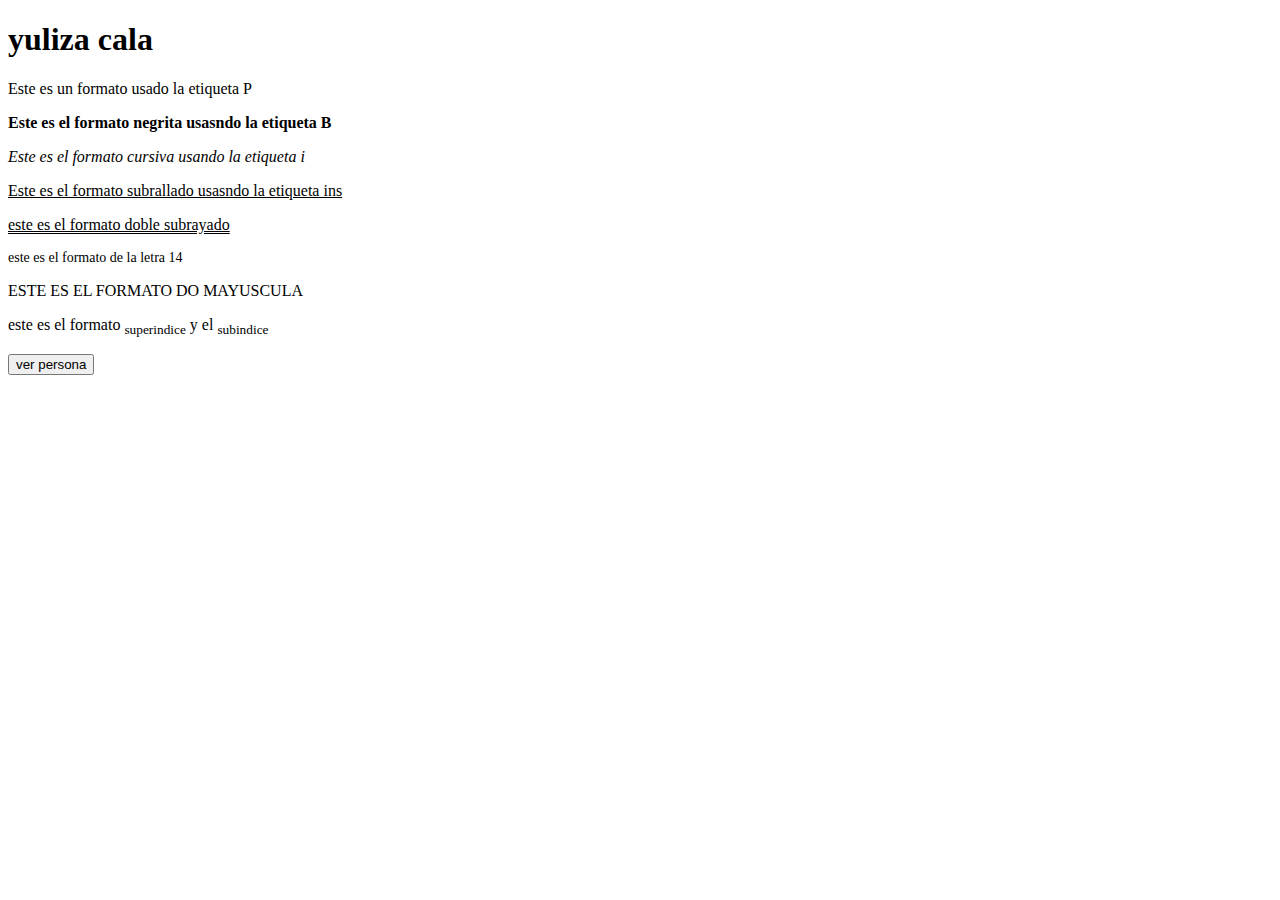
<file: objetos/index.html>
<!DOCTYPE html>
<html lang="en">
<head>
    <meta charset="UTF-8">
    <meta http-equiv="X-UA-Compatible" content="IE=edge">
    <meta name="viewport" content="width=device-width, initial-scale=1.0">
    <title>clase</title>
    <script type="text/javascript" src="code.js"></script>
    <script type="text/javascript" src="asistencia.js"></script>
    <script type="text/javascript" src="materia.js"></script>
    <script type="text/javascript" src="persona.js"></script>
</head>
<body>
    <h1>yuliza cala</h1>
    <p>Este  es un formato usado la etiqueta P</p></p>
    <P><b>Este es el formato negrita usasndo la etiqueta B</B></P>
    <P><i>Este es el formato cursiva usando la etiqueta i</i></P>
    <P><ins>Este es el formato subrallado usasndo la etiqueta ins</ins></P>
    <p style="
    text-decoration: underline;text-decoration-style: double;">este es el formato doble subrayado</p>
    <p style="font-size:  14px;">este es el formato de la letra 14</p>

    <p style="text-transform: uppercase;">este es el formato do mayuscula</p>

    <p>este es el formato <sub>superindice</sub> y el <sub>subindice</sub></p>

    <p style="font-family:monospace; font-size: 14px;color: brown;"></p>

    <button onclick="verPersona()">ver persona</button>
</body>
</html>
</file>
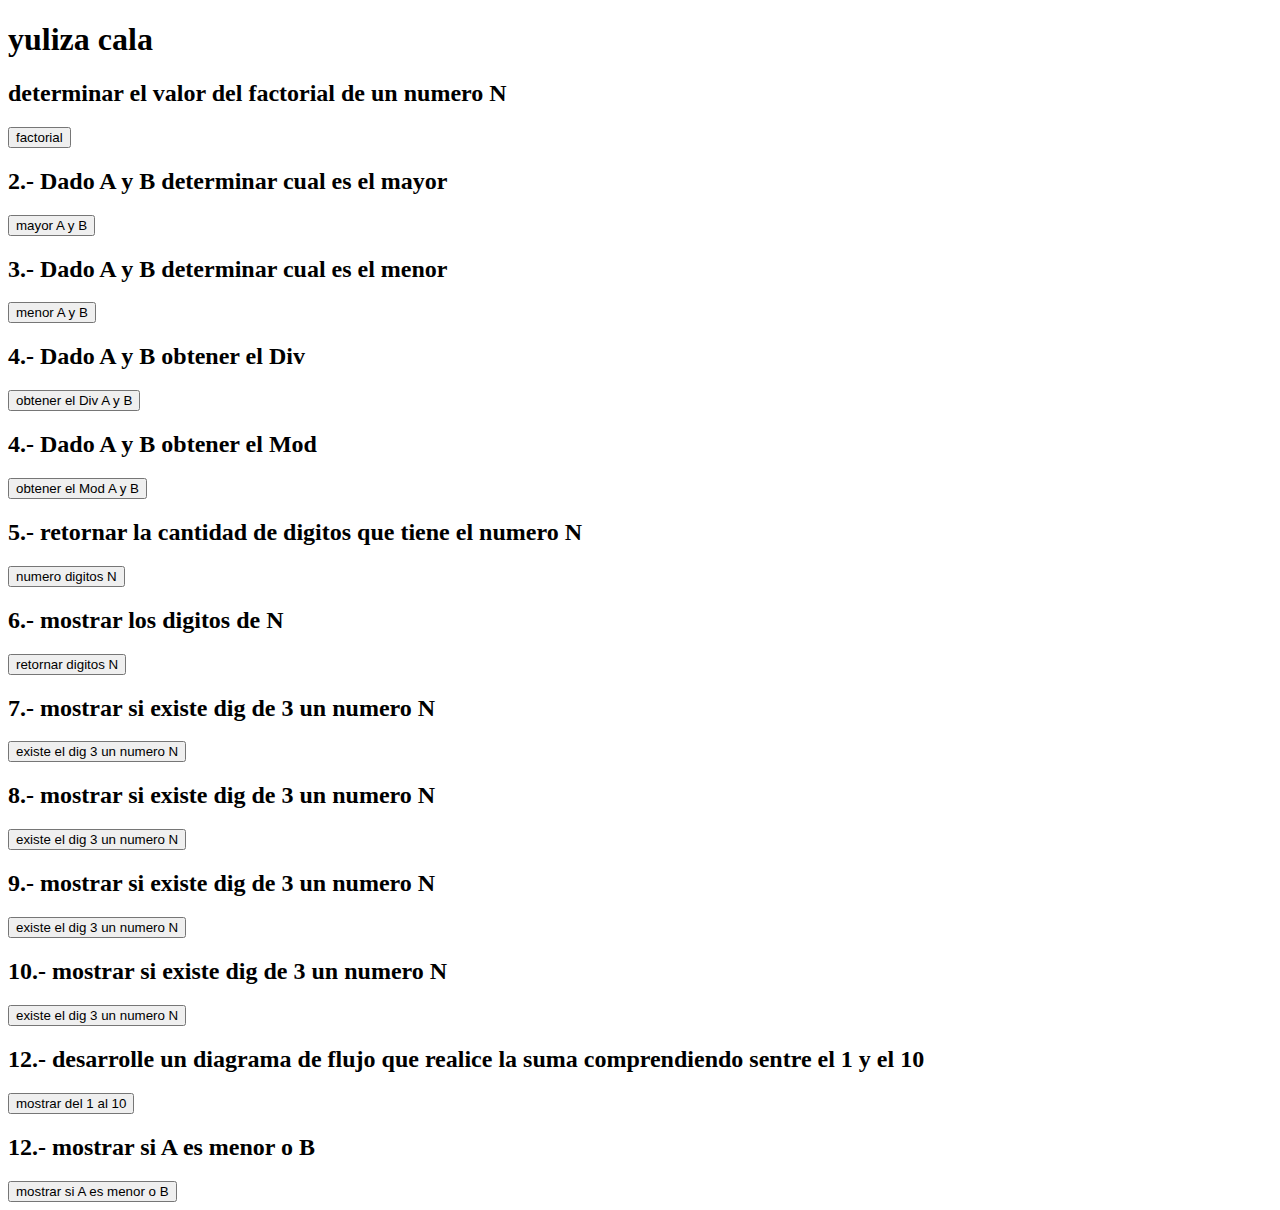
<file: PD CODE/index.html>
<!DOCTYPE html>
<html lang="en">
<head>
    <meta charset="UTF-8">
    <meta http-equiv="X-UA-Compatible" content="IE=edge">
    <meta name="viewport" content="width=device-width, initial-scale=1.0">
    <script
    type="text/javascript"
    src="code.js"></script>
    <title>progrmacion 1</title>
</head>
<body>
    <h1>yuliza cala</h1>
    <h2>determinar el valor del factorial de un numero N</h2>
    <button onclick="factorialN()">factorial</button>
    <h2>2.- Dado A y B determinar cual es el mayor</h2>
    <button onclick="mayorAyB()">mayor A y B</button>

    <h2>3.- Dado A y B determinar cual es el menor</h2>
    <button onclick="menorAyB()">menor A y B</button>

    <h2>4.- Dado A y B obtener el Div</h2>
    <button onclick="obtenerDiv()">obtener el Div A y B</button>

    <h2>4.- Dado A y B obtener el Mod</h2>
    <button onclick="obtenerMod()"> obtener el Mod A y B</button>

    <h2>5.- retornar la cantidad de digitos que tiene el numero N</h2>
    <button onclick="digitosN()"> numero digitos N</button>

    <h2>6.- mostrar los digitos de N</h2>
    <button onclick="retornardigitosN()"> retornar digitos N</button>

    <h2>7.- mostrar si existe dig de 3 un numero N</h2>
    <button onclick="existeDig3enN()"> existe el dig 3 un numero N</button>

    <h2>8.- mostrar si existe dig de 3 un numero N</h2>
    <button onclick="existeDig3enN()"> existe el dig 3 un numero N</button>

    <h2>9.- mostrar si existe dig de 3 un numero N</h2>
    <button onclick="existeDig3enN()"> existe el dig 3 un numero N</button>

    <h2>10.- mostrar si existe dig de 3 un numero N</h2>
    <button onclick="existeDig3enN()"> existe el dig 3 un numero N</button>

    <h2>12.- desarrolle un diagrama de flujo que realice la suma comprendiendo sentre el 1 y el 10</h2>
    <button onclick=" mostrarsuma1_10()">mostrar del 1 al 10</button>
    
    <h2>12.- mostrar si A es menor o B</h2>
    <button onclick=" MostrarsiAesmenoroB()">mostrar si A es menor o B</button>


</body>
</html>
</file>
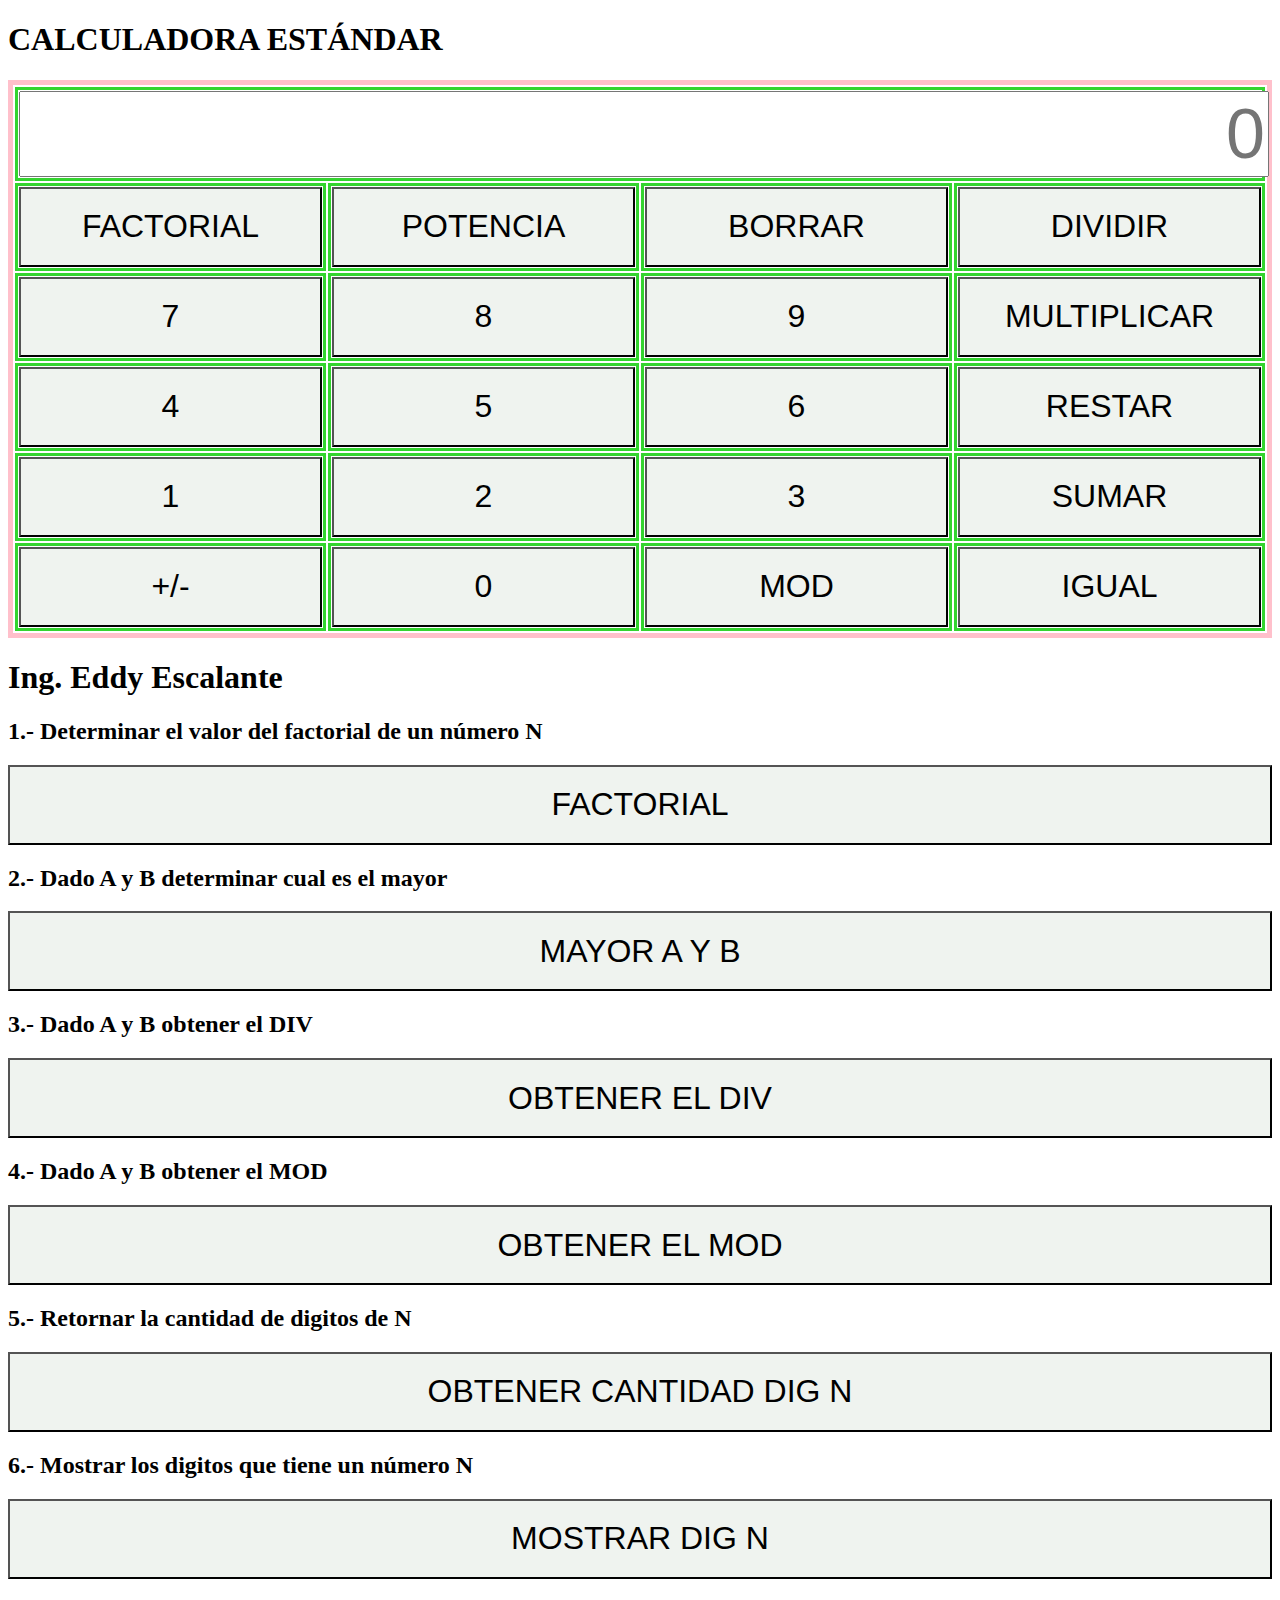
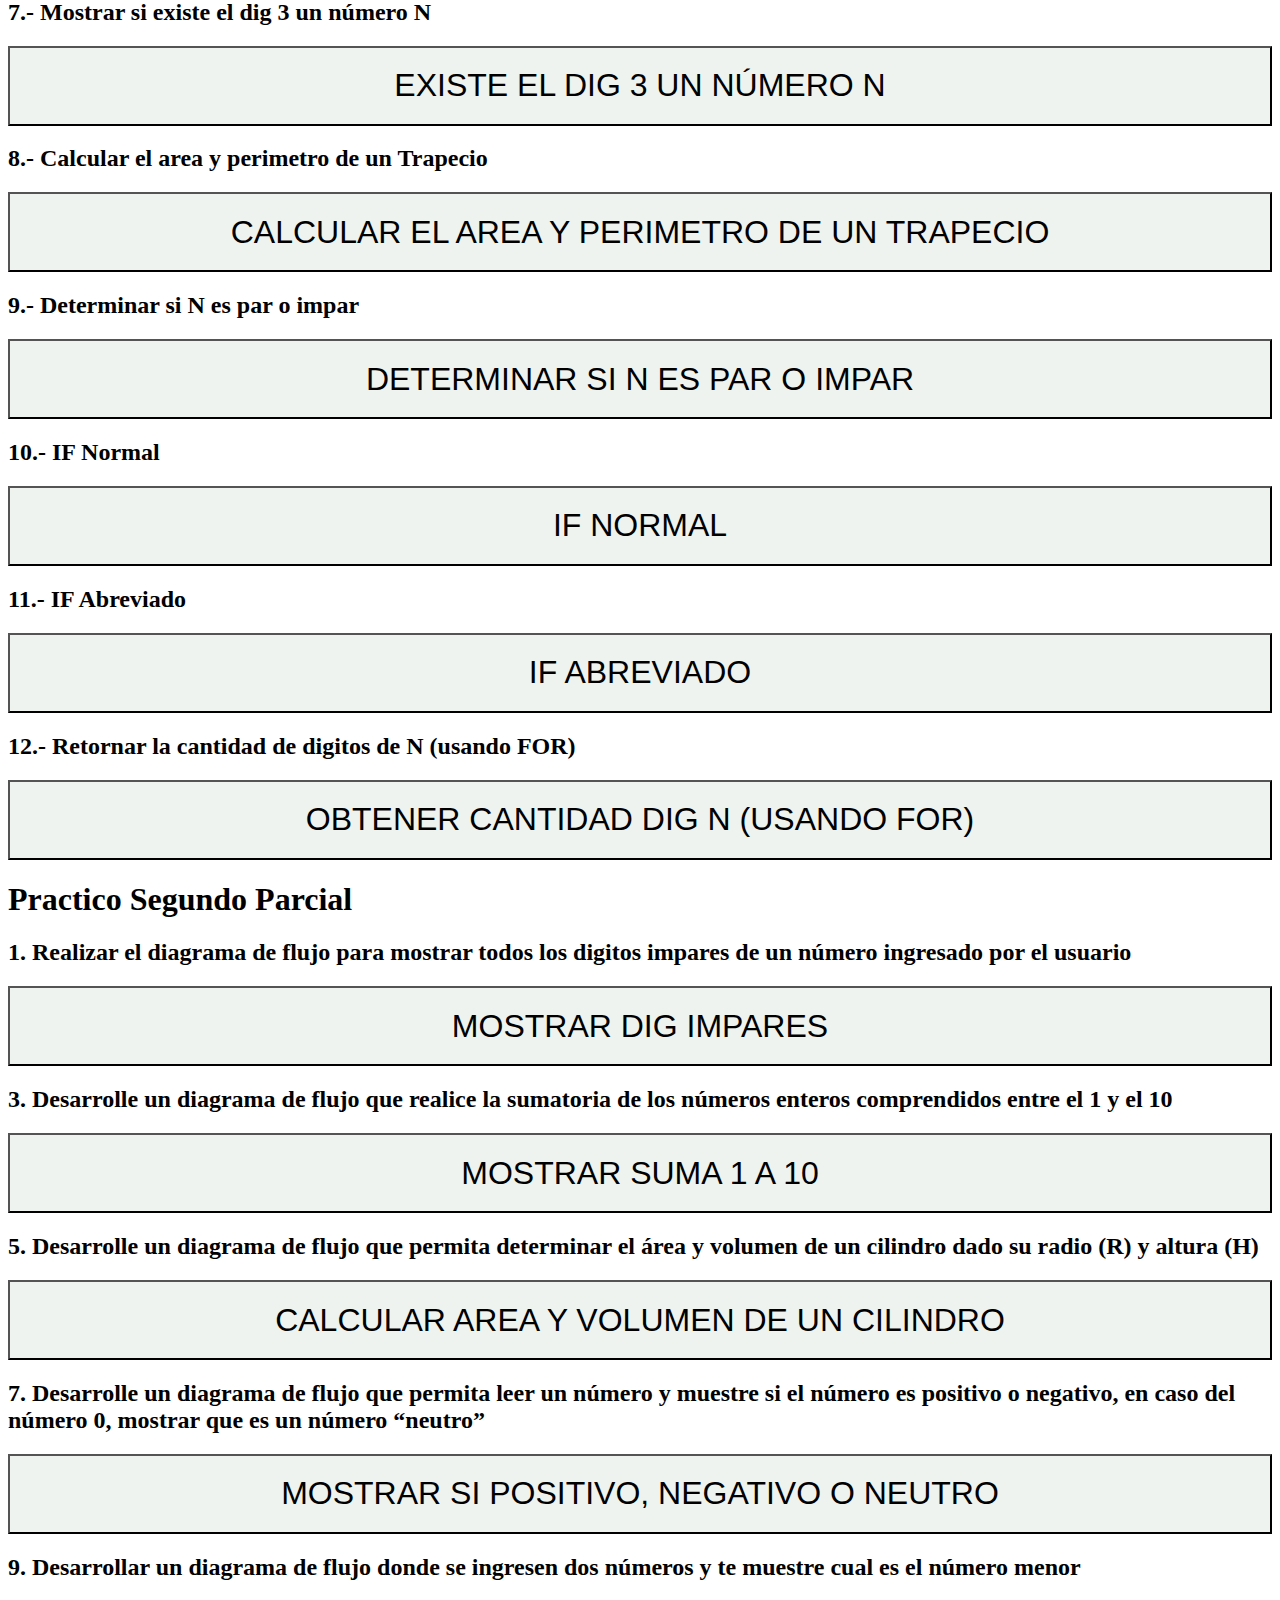
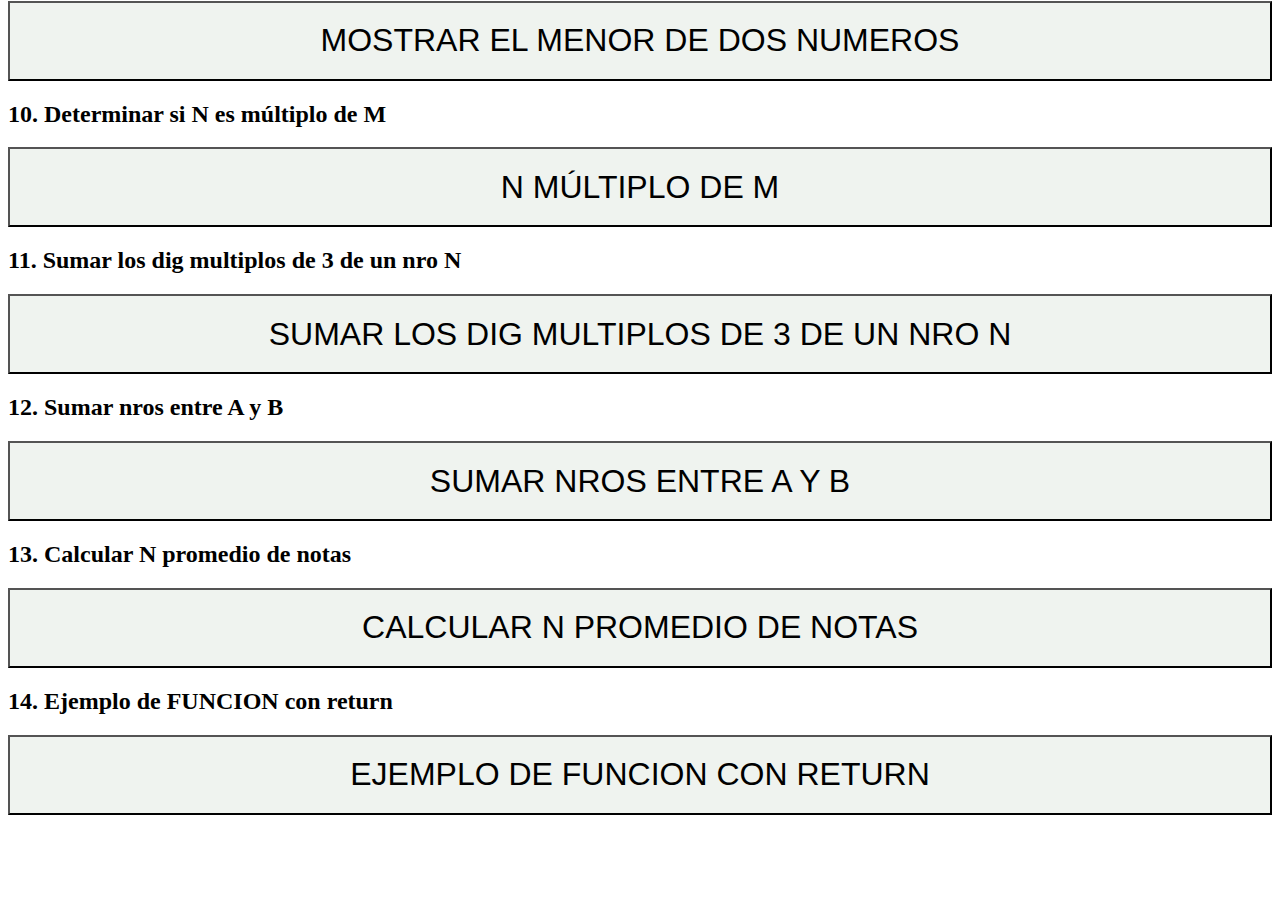
<file: P1G1-main/DF code ING/index.html>
<!DOCTYPE html>
<html lang="en">

<head>
    <meta charset="UTF-8">
    <meta http-equiv="X-UA-Compatible" content="IE=edge">
    <meta name="viewport" content="width=device-width, initial-scale=1.0">
    <script type="text/javascript" src="code.js"></script>
    <link rel="stylesheet" type="text/css" href="estilos.css">
    <title>Programación 1</title>
</head>

<body>

    <h1>CALCULADORA ESTÁNDAR</h1>
    <table>
        <tr>
            <td colspan="4">
                <input id="resultado"
                type="text" placeholder="0" >
            </td>
        </tr>

        <tr>
            <td>
                <button onclick="factorial()">
                    factorial
                </button>
            </td>
            <td>
                <button onclick="potencia()">
                    potencia
                </button>
            </td>
            <td>
                <button onclick="borrar()">
                    Borrar
                </button>
            </td>
            <td>
                <button onclick="dividir()">
                    dividir
                </button>
            </td>
        </tr>

        <tr>
            <td>
                <button onclick="numero(7)">
                    7
                </button>
            </td>
            <td>
                <button onclick="numero(8)">
                    8
                </button>
            </td>
            <td>
                <button onclick="numero(9)">
                    9
                </button>
            </td>
            <td>
                <button onclick="multiplicar()">
                    multiplicar
                </button>
            </td>
        </tr>

        <tr>
            <td>
                <button onclick="numero(4)">
                    4
                </button>
            </td>
            <td>
                <button onclick="numero(5)">
                    5
                </button>
            </td>
            <td>
                <button onclick="numero(6)">
                    6
                </button>
            </td>
            <td>
                <button onclick="restar()">
                    restar
                </button>
            </td>
        </tr>

        <tr>
            <td>
                <button onclick="numero(1)">
                    1
                </button>
            </td>
            <td>
                <button onclick="numero(2)">
                    2
                </button>
            </td>
            <td>
                <button onclick="numero(3)">
                    3
                </button>
            </td>
            <td>
                <button onclick="sumar()">
                    sumar
                </button>
            </td>
        </tr>

        <tr>
            <td>
                <button onclick="masMenos()">
                    +/-
                </button>
            </td>
            <td>
                <button onclick="numero(0)">
                    0
                </button>
            </td>
            <td>
                <button onclick="mod()">
                    mod
                </button>
            </td>
            <td>
                <button onclick="igual()">
                    igual
                </button>
            </td>
        </tr>
    </table>




    <h1>Ing. Eddy Escalante</h1>

    <h2>1.- Determinar el valor del factorial de un número N</h2>
    <button onclick="factorialN()">Factorial</button>


    <h2>2.- Dado A y B determinar cual es el mayor</h2>
    <button onclick="mayorAyB()">Mayor A y B</button>

    <h2>3.- Dado A y B obtener el DIV</h2>
    <button onclick="obtenerDiv()">Obtener el DIV</button>

    <h2>4.- Dado A y B obtener el MOD</h2>
    <button onclick="obtenerMod()">Obtener el MOD</button>

    <h2>5.- Retornar la cantidad de digitos de N</h2>
    <button onclick="obtenerCantidadDigN()">
        Obtener cantidad dig N
    </button>

    <h2>6.- Mostrar los digitos que tiene un número N</h2>
    <button onclick="mostrarDigN()">
        Mostrar dig N
    </button>

    <h2>7.- Mostrar si existe el dig 3 un número N</h2>
    <button onclick="existeDig3enN()">
        Existe el dig 3 un número N
    </button>

    <h2>8.- Calcular el area y perimetro de un Trapecio</h2>
    <button onclick="calcularTrapecio()">
        Calcular el area y perimetro de un Trapecio
    </button>

    <h2>9.- Determinar si N es par o impar</h2>
    <button onclick="determinarNesParImpar()">
        Determinar si N es par o impar
    </button>

    <h2>10.- IF Normal</h2>
    <button onclick="ifNormal()">
        IF Normal
    </button>

    <h2>11.- IF Abreviado</h2>
    <button onclick="ifAbreviado()">
        IF Abreviado
    </button>

    <h2>12.- Retornar la cantidad de digitos de N (usando FOR)</h2>
    <button onclick="obtenerCantidadDigN_FOR()">
        Obtener cantidad dig N (usando FOR)
    </button>

    <h1>Practico Segundo Parcial</h1>

    <h2>1. Realizar el diagrama de flujo para mostrar todos los digitos impares de un número
        ingresado por el usuario</h2>
    <button onclick="mostrarDigitosImpares()">
        Mostrar dig Impares
    </button>

    <h2>3. Desarrolle un diagrama de flujo que realice la sumatoria de los números enteros
        comprendidos entre el 1 y el 10</h2>
    <button onclick="mostrarSuma1_10()">
        Mostrar Suma 1 a 10
    </button>

    <h2>5. Desarrolle un diagrama de flujo que permita determinar el área y volumen de un
        cilindro dado su radio (R) y altura (H)</h2>
    <button onclick="calcularAreaVolumenDeCilindro()">
        calcular area y volumen de un cilindro
    </button>

    <h2>7. Desarrolle un diagrama de flujo que permita leer
        un número y muestre si el número es positivo o
        negativo, en caso del número 0, mostrar que es
        un número “neutro”</h2>
    <button onclick="mostrarPositivoNegativoNeutro()">
        mostrar si positivo, negativo o neutro
    </button>

    <h2>9. Desarrollar un diagrama de flujo donde
        se ingresen dos números y te muestre cual
        es el número menor</h2>
    <button onclick="mostrarMenorDosNumero()">
        mostrar el menor de dos numeros
    </button>

    <h2>10. Determinar si N es múltiplo de M</h2>
    <button onclick="NmultiploDeM()">
        N Múltiplo de M
    </button>

    <h2>11. Sumar los dig multiplos de 3 de un nro N</h2>
    <button onclick="sumaDigMultiplos3deN()">
        Sumar los dig multiplos de 3 de un nro N
    </button>

    <h2>12. Sumar nros entre A y B</h2>
    <button onclick="sumarNrosEntreAyB()">
        Sumar nros entre A y B
    </button>

    <h2>13. Calcular N promedio de notas </h2>
    <button onclick="promedioNdeNotas()">
        Calcular N promedio de notas
    </button>

    <h2>14. Ejemplo de FUNCION con return</h2>
    <button onclick="funcionConReturn()">
        Ejemplo de FUNCION con return
    </button>

    <br><br><br><br><br><br>
</body>

</html>
</file>
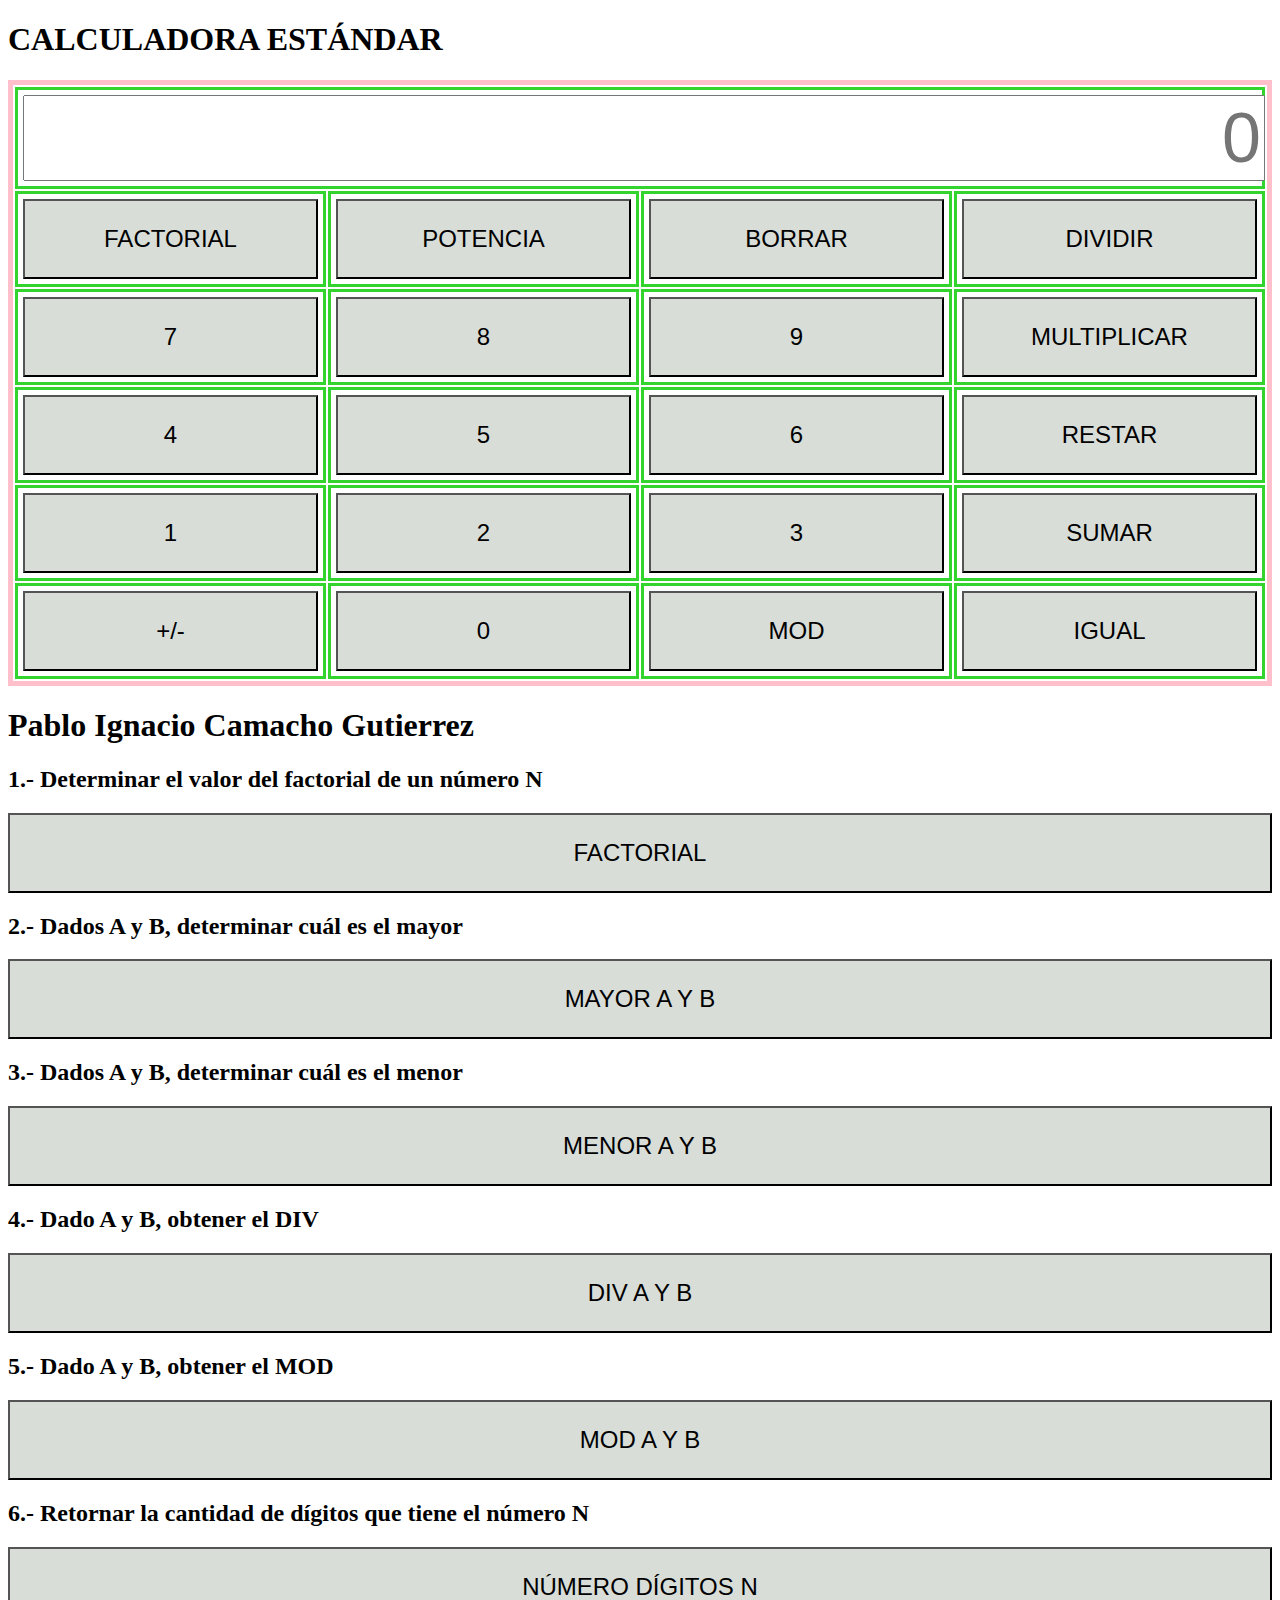
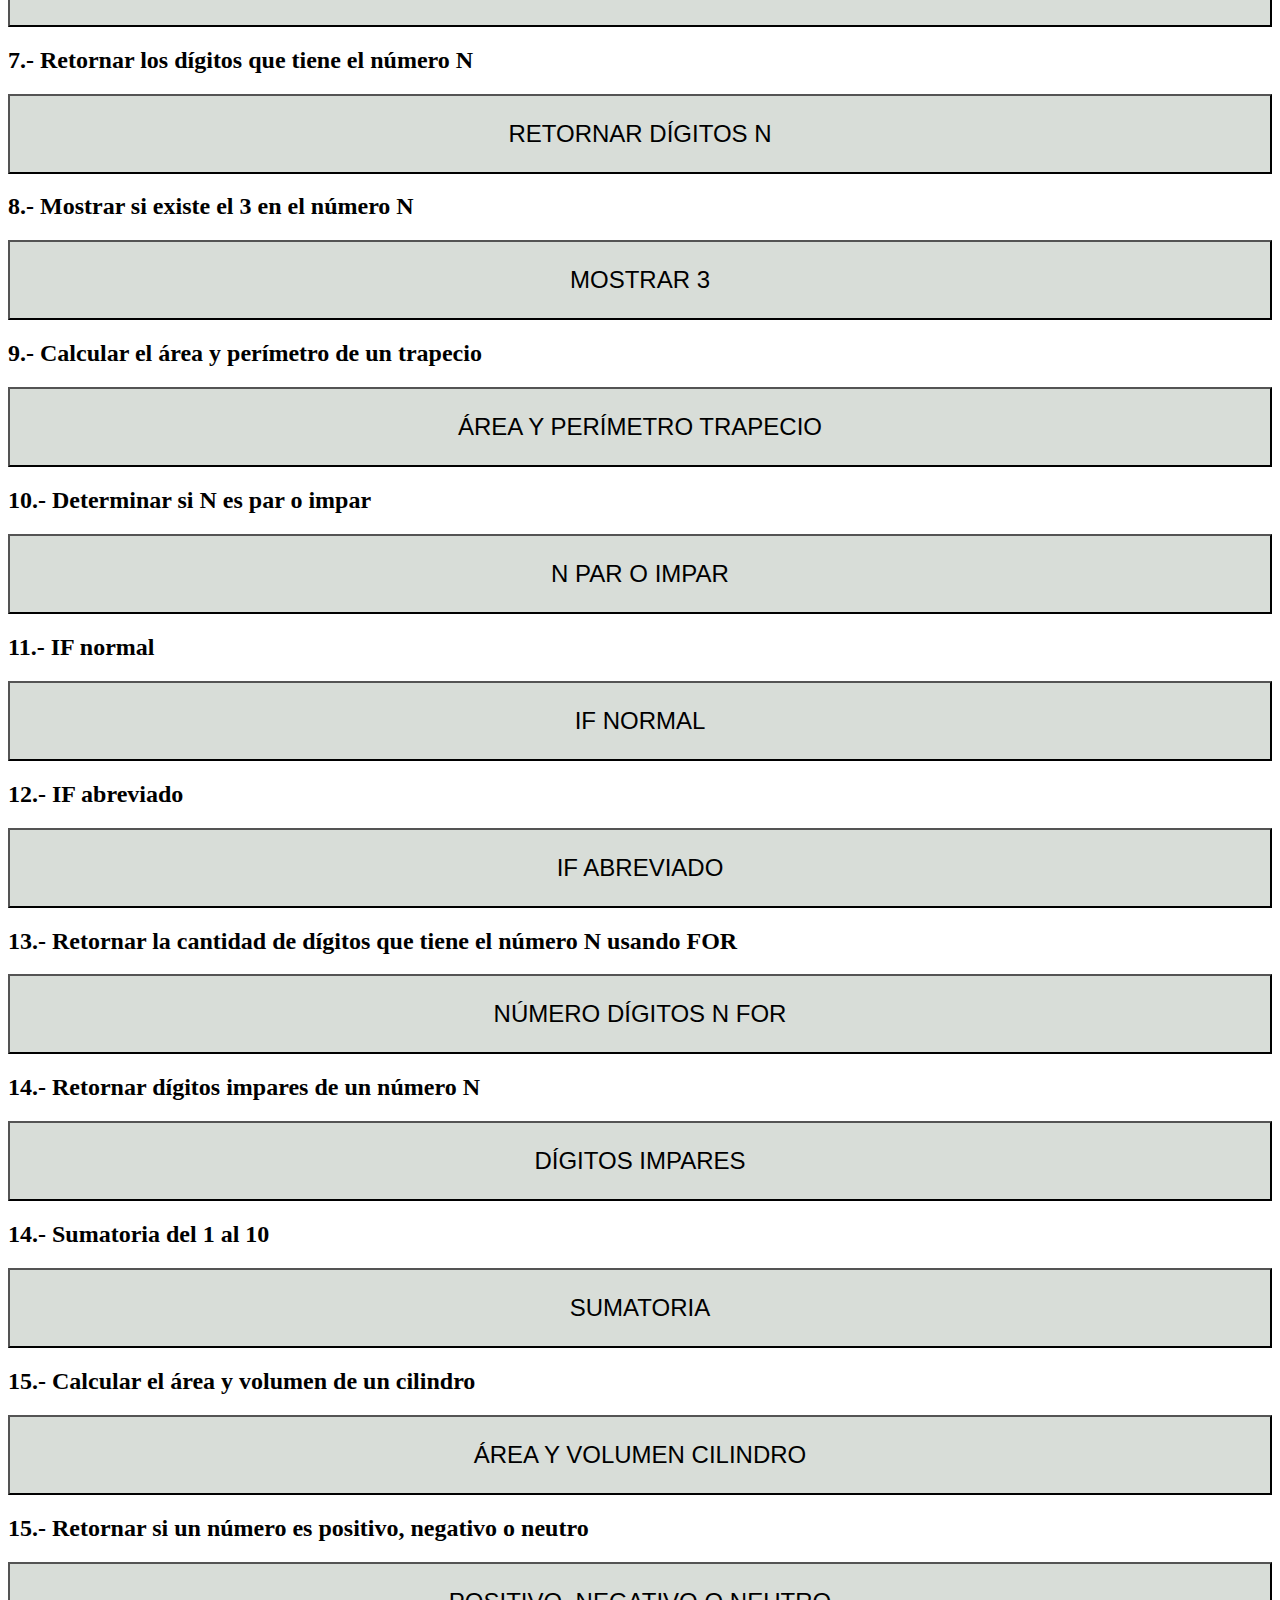
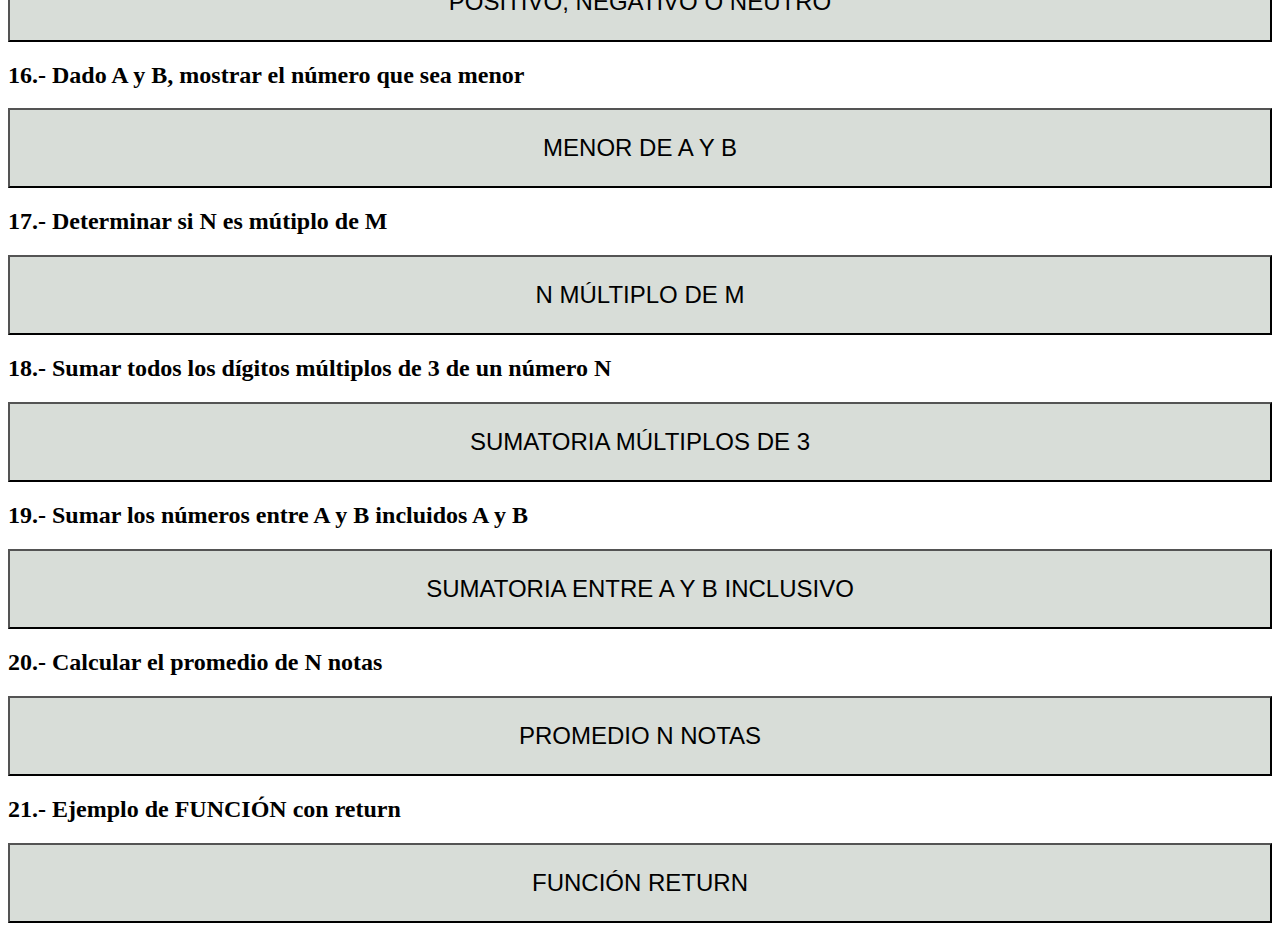
<file: P1G1-main/DF CODE/index.html>
<!DOCTYPE html>
<html lang="en">
<head>
    <meta charset="UTF-8">
    <meta http-equiv="X-UA-Compatible" content="IE=edge">
    <meta name="viewport" content="width=device-width, initial-scale=1.0">
    <script
    type="text/javascript"
    src="code.js"></script>
    <link rel="stylesheet" type="text/css" href="estilos.css">
    <title>Programación 1</title>
</head>
<body>

    <h1>CALCULADORA ESTÁNDAR</h1>
    <table border="1px">
        <tr>
            <td colspan="4">
                <input id="resultado"
                type="text" placeholder="0">
            </td>
        </tr>
        <tr>
            <td><button onclick="factorial()">factorial</button></td>
            <td><button onclick="potencia()">potencia</button></td>
            <td><button onclick="borrar()">borrar</button></td>
            <td><button onclick="dividir()">dividir</button></td>
        </tr>
        <tr>
            <td><button onclick="numero(7)">7</button></td>
            <td><button onclick="numero(8)">8</button></td>
            <td><button onclick="numero(9)">9</button></td>
            <td><button onclick="multiplicar()">multiplicar</button></td>           
        </tr>
        <tr>
            <td><button onclick="numero(4)">4</button></td>
            <td><button onclick="numero(5)">5</button></td>
            <td><button onclick="numero(6)">6</button></td>
            <td><button onclick="restar()">restar</button></td>            
        </tr>
        <tr>
            <td><button onclick="numero(1)">1</button></td>
            <td><button onclick="numero(2)">2</button></td>
            <td><button onclick="numero(3)">3</button></td>
            <td><button onclick="sumar()">sumar</button></td>            
        </tr>
        <tr>
            <td><button onclick="inverso()">+/-</button></td>
            <td><button onclick="numero(0)">0</button></td>
            <td><button onclick="MOD()">MOD</button></td>
            <td><button onclick="igual()">igual</button></td>            
        </tr>
    </table>

    <h1>Pablo Ignacio Camacho Gutierrez</h1>
    <h2>1.- Determinar el valor del factorial de un número N</h2>
    <button onclick="factorialN()">Factorial</button>
    
    <h2>2.- Dados A y B, determinar cuál es el mayor</h2>
    <button onclick="mayorAyB()">Mayor A y B</button>
    
    <h2>3.- Dados A y B, determinar cuál es el menor</h2>
    <button onclick="menorAyB()">Menor A y B</button>
    
    <h2>4.- Dado A y B, obtener el DIV</h2>
    <button onclick="obtenerDiv()">DIV A y B</button>
    
    <h2>5.- Dado A y B, obtener el MOD</h2>
    <button onclick="obtenerMod()">MOD A y B</button>
    
    <h2>6.- Retornar la cantidad de dígitos que tiene el número N</h2>
    <button onclick="digitosN()">Número dígitos N</button>
    
    <h2>7.- Retornar los dígitos que tiene el número N</h2>
    <button onclick="retornarDigitosN()">Retornar dígitos N</button>
    
    <h2>8.- Mostrar si existe el 3 en el número N</h2>
    <button onclick="mostrarTres()">Mostrar 3</button>
    
    <h2>9.- Calcular el área y perímetro de un trapecio</h2>
    <button onclick="areaPerimetroTrapecio()">Área y Perímetro Trapecio</button>
    
    <h2>10.- Determinar si N es par o impar</h2>
    <button onclick="NParOImpar()">N par o impar</button>
    
    <h2>11.- IF normal</h2>
    <button onclick="ifNormal()">IF Normal</button>
    
    <h2>12.- IF abreviado</h2>
    <button onclick="ifAbreviado()">IF Abreviado</button>
    
    <h2>13.- Retornar la cantidad de dígitos que tiene el número N usando FOR</h2>
    <button onclick="digitosNFOR()">Número dígitos N FOR</button>
    
    <h2>14.- Retornar dígitos impares de un número N</h2>
    <button onclick="digitosImpares()">Dígitos impares</button>
    
    <h2>14.- Sumatoria del 1 al 10</h2>
    <button onclick="sumatoria1a10()">Sumatoria</button>
    
    <h2>15.- Calcular el área y volumen de un cilindro</h2>
    <button onclick="areaVolumenCilindro()">Área y Volumen Cilindro</button>
    
    <h2>15.- Retornar si un número es positivo, negativo o neutro</h2>
    <button onclick="mostrarNumPosNeg()">Positivo, Negativo o Neutro</button>
    
    <h2>16.- Dado A y B, mostrar el número que sea menor</h2>
    <button onclick="mostrarNumMenor()">Menor de A y B</button>
    
    <h2>17.- Determinar si N es mútiplo de M</h2>
    <button onclick="NmultiploDeM()">N múltiplo de M</button>
    
    <h2>18.- Sumar todos los dígitos múltiplos de 3 de un número N</h2>
    <button onclick="sumatoriaMultiplosTres()">Sumatoria Múltiplos de 3</button>
    
    <h2>19.- Sumar los números entre A y B incluidos A y B</h2>
    <button onclick="sumAyBInclusivo()">Sumatoria entre A y B inclusivo</button>
    
    <h2>20.- Calcular el promedio de N notas</h2>
    <button onclick="promedioNnotas()">Promedio N Notas</button>
    
    <h2>21.- Ejemplo de FUNCIÓN con return</h2>
    <button onclick="funcionConReturn()">Función Return</button>
</body>
</html>
</file>
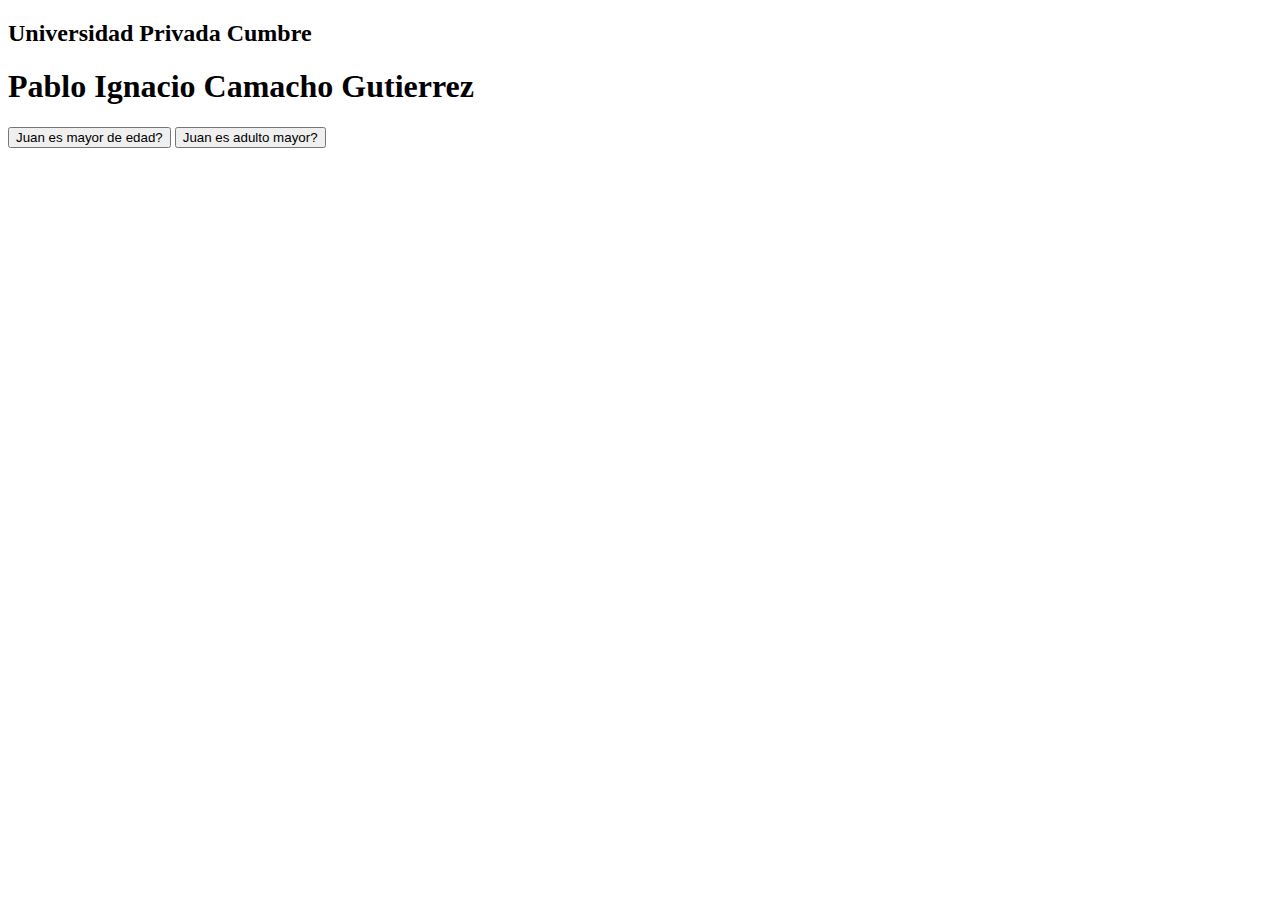
<file: P1G1-main/Avance-2.html>
<!DOCTYPE html>
<html>

<head>
<title>Mi primera página web</title>
</head>

<body>

<h2>Universidad Privada Cumbre</h2>
<h1>Pablo Ignacio Camacho Gutierrez</h1>
<button onclick="MyPrimerAlgoritmo()">Juan es mayor de edad?</button>
<button onclick="MySegundoAlgoritmo()">Juan es adulto mayor?</button>

<script>
function MyPrimerAlgoritmo(){
    var edad;
    edad = prompt("Ingrese su edad:", 18);
    if (edad >= 18){
        alert("Juan es mayor de edad.");
    }
    else{
        alert("Juan es menor de edad.");
    }
}

function MySegundoAlgoritmo(){
    var edad;
    edad = prompt("Ingrese su edad:", 60);
    if (edad >= 60){
        alert("Juan es de la tercera edad.");
    }
    else{
        alert("Juan NO es de la tercera edad.");
    }
}
</script>

</body>
</html>
</file>
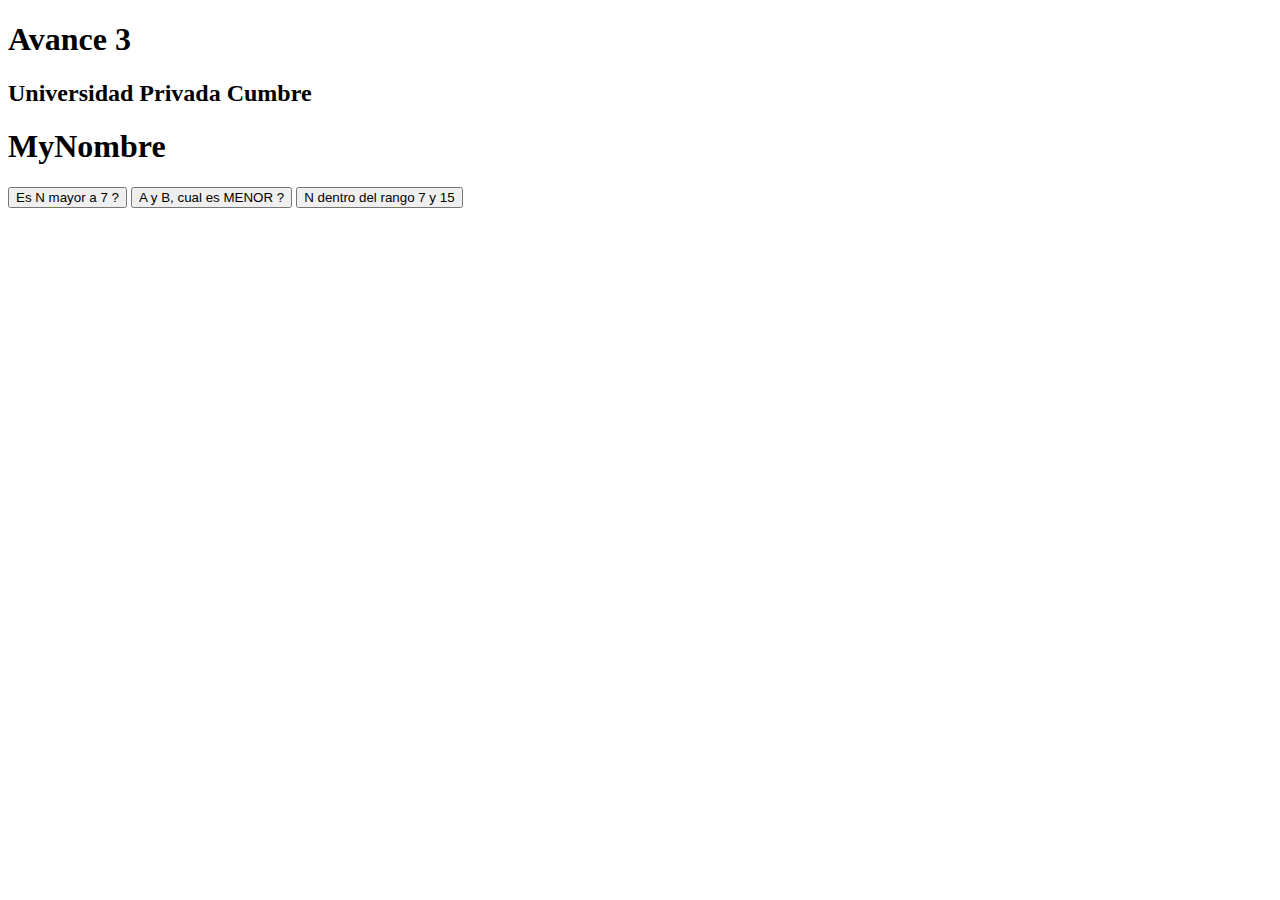
<file: P1G1-main/Avance-3 - ING.html>
<!DOCTYPE html>
<html>

<head>
    <title>Mi primera página web</title>
</head>

<body>
    <h1>Avance 3</h1>
    <h2>Universidad Privada Cumbre</h2>
    <h1>MyNombre</h1>

    <button onclick="AlgoritmoUno()">
        Es N mayor a 7 ?
    </button>

    <button onclick="AlgoritmoDos()">
        A y B, cual es MENOR ?
    </button>

    <button onclick="AlgoritmoTres()">
        N dentro del rango 7 y 15
    </button>

    <script>
        //CODIGO DE PROGRAMACION - INICIO
        //Ejecicio: Como saber si un numero es mayor que 7
        function AlgoritmoUno() {
            var N
            N = prompt("Ingrese N:", 45);
            if (N == 7) {
                alert(N + " es IGUAL que 7")
            } else {
                if (N > 7) {
                    alert(N + " es MAYOR que 7")
                } else {
                    alert(N + " es MENOR que 7")
                }
            }
        }

        //Ejercicio: Dado dos números A y B, retornar el MENOR
        function AlgoritmoDos() {
            var A = prompt("Ingrese A:", 8);
            var B = prompt("Ingrese B:", 5);
            if (A > B) {
                alert(B + " es menor")
            } else {
                alert(A + " es menor")
            }
        }

//Ejercicio: Dado un numero N, retornar si se 
//           encuentra DENTRO del rango de 7 y 15
function AlgoritmoTres(){
    var N = prompt("Ingrese N:", 9);
    var A = 7
    var B = 15
    if((N > A) && (N < B)){
        alert(N + " esta DENTRO del rango")
    }else{
        alert(N + " esta FUERA del rango")
    }
}

//CODIGO DE PROGRAMACION - FIN
    </script>

</body>

</html>
</file>
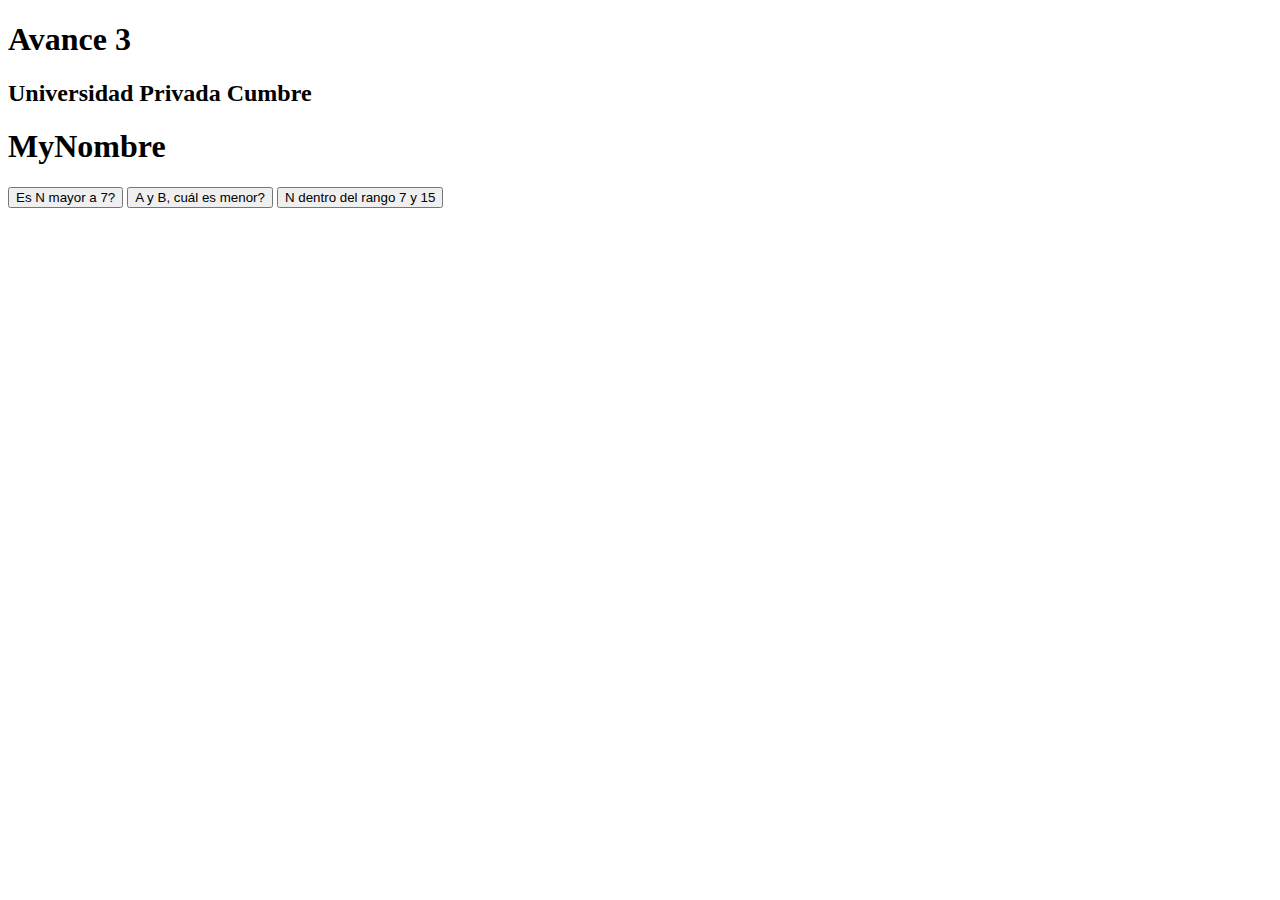
<file: P1G1-main/Avance-3.html>
<!DOCTYPE html>
<html>

<head>
<title>Mi primera página web</title>
</head>

<body>
<h1>Avance 3</h1>
<h2>Universidad Privada Cumbre</h2>
<h1>MyNombre</h1>

<button onclick="AlgoritmoUno()">Es N mayor a 7?</button>
<button onclick="AlgoritmoDos()">A y B, cuál es menor?</button>
<button onclick="AlgoritmoTres()">N dentro del rango 7 y 15</button>

<script>
//Código de programación - INICIO

//Ejercicio: Cómo saber si un número es mayor que 7.
function AlgoritmoUno() {
    var N = prompt("Ingrese N:", 45);
    if (N == 7){
        alert(N + " es IGUAL que 7");
    }
    else {
        if (N > 7){
            alert(N + " es MAYOR que 7");
        }
        else{
            alert(N + " es MENOR que 7")
        }
    }
}

//Ejercicio: Dado dos números A y B, retornar el MENOR
function AlgoritmoDos() {
    var A = prompt("Ingrese A:", 8);
    var B = prompt("Ingrese B:", 5);
    if (A > B){
        alert(B + " es menor");
    }
    else {
        alert(A + " es menor");
    }
}

//Ejercicio: Dado un número N, retornar si se
//           encuentra DENTRO del rango de 7 y 15
function AlgoritmoTres(){
    var N = prompt("Ingrese N:", 9);
    var A = 7;
    var B = 15;
    if ((N > A) && (N < B)) {
        alert(N + " está DENTRO del rango");
    }
    else {
        alert(N + " está FUERA del rango");
    }
}

//Código de programación - FIN
</script>
</body>
</html>
</file>
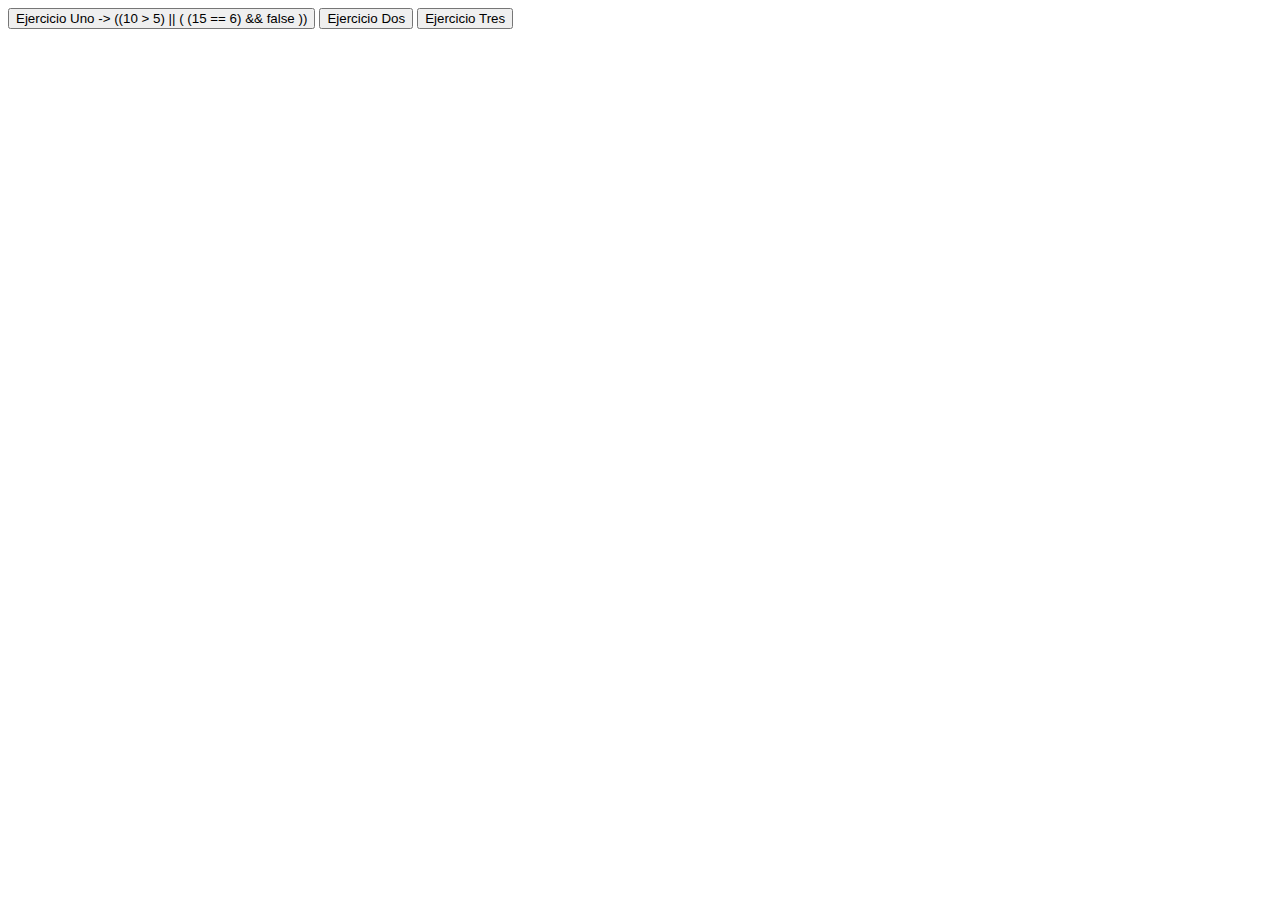
<file: P1G1-main/avance-4.html>
<!DOCTYPE html>
<html>
<head>
    <title>Avance 4</title>
</head>
<body>
    <button onclick="EjercicioUno()">
        Ejercicio Uno -> ((10 > 5) || ( (15 == 6) && false ))
    </button>

    <button onclick="EjercicioDos()">
        Ejercicio Dos
    </button>

    <button onclick="EjercicioTres()">
        Ejercicio Tres
    </button>
<script>
//Ejericicio 1.- ((10 > 5) || ( (15 == 6) && false ))
//               (( True ) || ( ( False ) && false ))
//               (  True   ||          False        )  
//               (             True                 )  

</script>
</body>
</html>
</file>
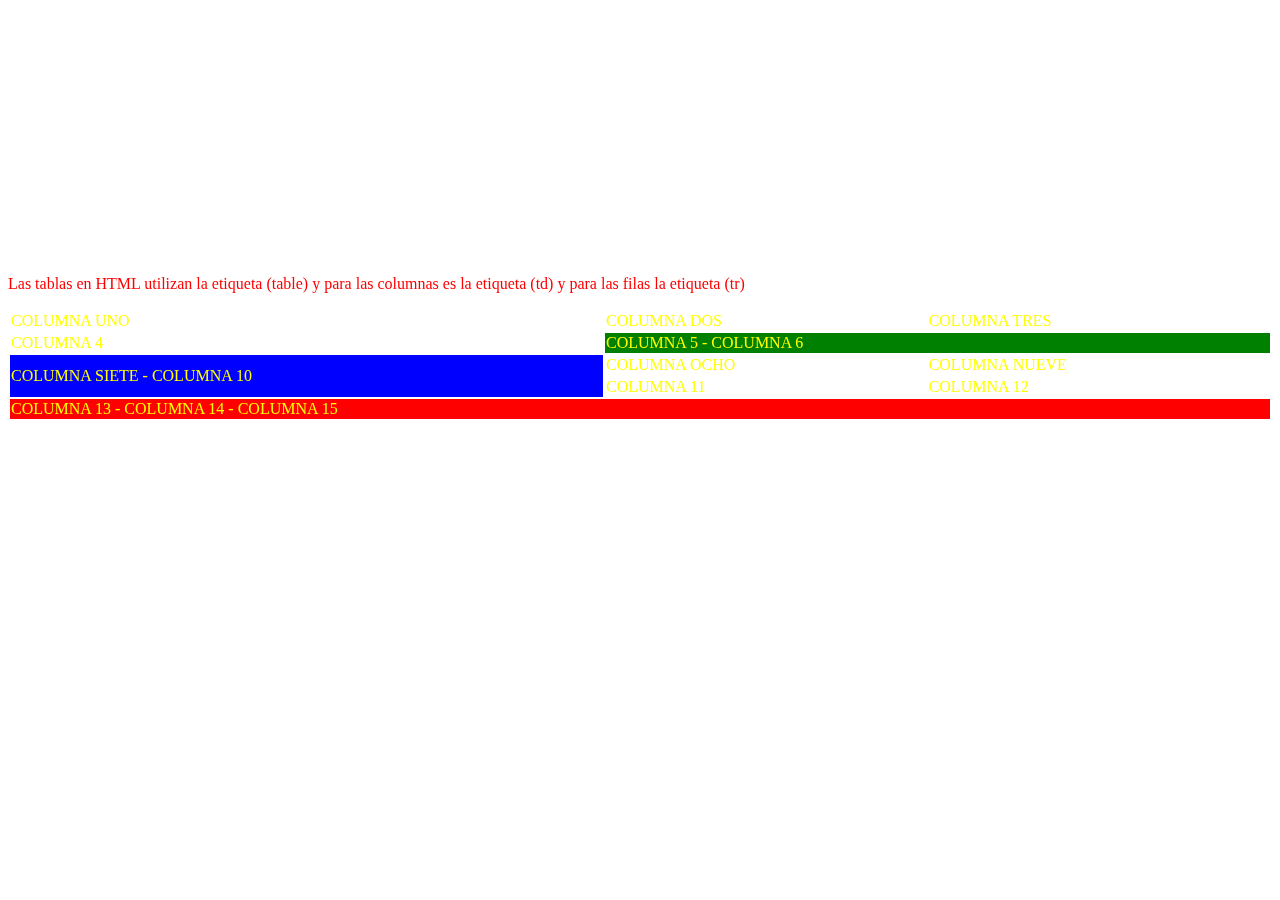
<file: P1G1-main/avance-6-ing.html>
<html>

<head>
    <title>Etiquetas HTML</title>
</head>

<body>
    <video style="
        position: fixed; 
        left: 0; 
        top: 0; 
        height:100%; 
        z-index: -1;" src="https://carontestudio.com/img/f44.mp4" autoplay="true" muted="true" loop="true"
        poster="https://carontestudio.com/img/contacto.jpg"></video>

    <h1 style="color: white;">Titulo H1</h1>
    <h2 style="color: white;">Titulo H2</h2>
    <h3 style="color: white;">Titulo H3</h3>
    <h4 style="color: white;">Titulo H4</h4>
    <h5 style="color: white;">Titulo H5</h5>
    <h6 style="color: white;">Titulo H6</h6>

    <p style="color: red;">Las tablas en HTML utilizan la etiqueta (table) y para las
        columnas es la etiqueta (td) y para las filas la etiqueta (tr)
    </p>

    <table 
    style="
    color: yellow;
    width: 100%;
    ">
        <tr>
            <td>COLUMNA UNO</td>
            <td>COLUMNA DOS</td>
            <td>COLUMNA TRES</td>
        </tr>
        <tr>
            <td>COLUMNA 4</td>
            <td colspan="2" 
            style="background-color: green;"
            >COLUMNA 5 - COLUMNA 6</td>
        </tr>
        <tr>
            <td rowspan="2"
            style="background-color: blue;"
            >COLUMNA SIETE - COLUMNA 10</td>
            <td>COLUMNA OCHO</td>
            <td>COLUMNA NUEVE</td>
        </tr>
        <tr>
            <td>COLUMNA 11</td>
            <td>COLUMNA 12</td>
        </tr>
        <tr>
            <td colspan="3"
            style="background-color: red;"
            >COLUMNA 13 - COLUMNA 14 - COLUMNA 15</td>
        </tr>
    </table>


</body>

</html>
</file>
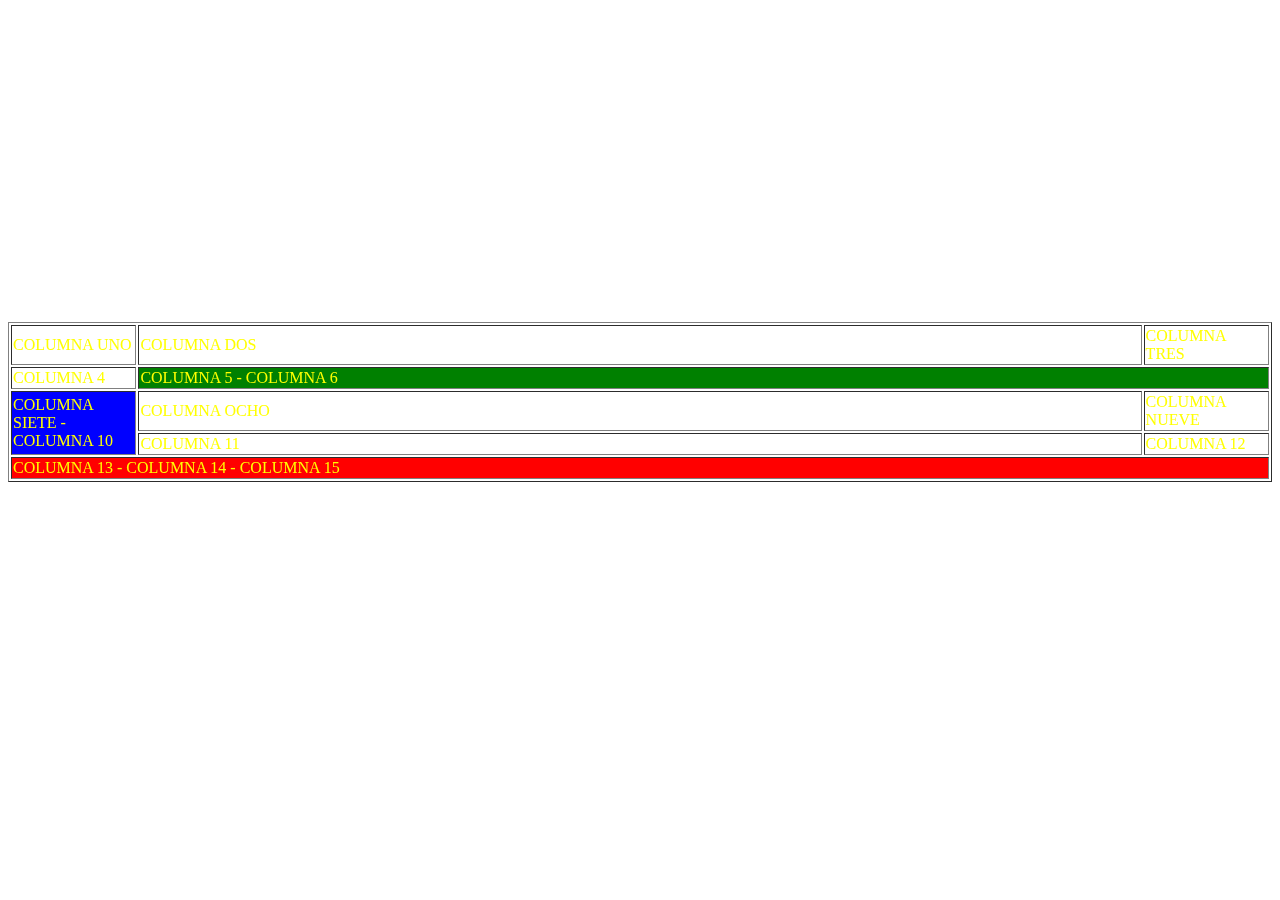
<file: P1G1-main/Avance-6.html>
<!DOCTYPE html>
<html>
    <head>
        <title>Etiquetas HTML</title>
    </head>
    <body>
        <video
        style="
        position: fixed;
        left: 0;
        top: 0;
        height: 120%;
        z-index: -1;"
        src="https://carontestudio.com/img/f4.mp4"
        autoplay="true"
        muted="true"
        loop="true"
        poster="https://carontestudio.com/img/contacto.jpg"></video>

        <h1 style="color:white;">Título H1</h1>
        <h2 style="color:white;">Título H2</h2>
        <h3 style="color:white;">Título H3</h3>
        <h4 style="color:white;">Título H4</h4>
        <h5 style="color:white;">Título H5</h5>
        <h6 style="color:white;">Título H6</h6>

        <p style="color:white;">Las tablas en HTML utilizan la etiqueta (table), para las
            columnas es la etiqueta (td) y para las filas la etiqueta (tr)
        </p>

        <table
        style="color:yellow;
        width: 100%;"
        border="1px">
            <tr>
                <td style="width: 10%;">COLUMNA UNO</td>
                <td>COLUMNA DOS</td>
                <td style="width: 10%;">COLUMNA TRES</td>
            </tr>
            <tr>
                <td>COLUMNA 4</td>
                <td colspan="2" style="background-color: green;">COLUMNA 5 - COLUMNA 6</td>
            </tr>
            <tr>
                <td rowspan="2" style="background-color: blue;">COLUMNA SIETE - COLUMNA 10</td>
                <td>COLUMNA OCHO</td>
                <td>COLUMNA NUEVE</td>
            </tr>
            <tr>
                <td>COLUMNA 11</td>
                <td>COLUMNA 12</td>
            </tr>
            <tr>
                <td colspan="3" style="background-color: red;">COLUMNA 13 - COLUMNA 14 - COLUMNA 15</td>
            </tr>
        </table>

    </body>
</html>
</file>
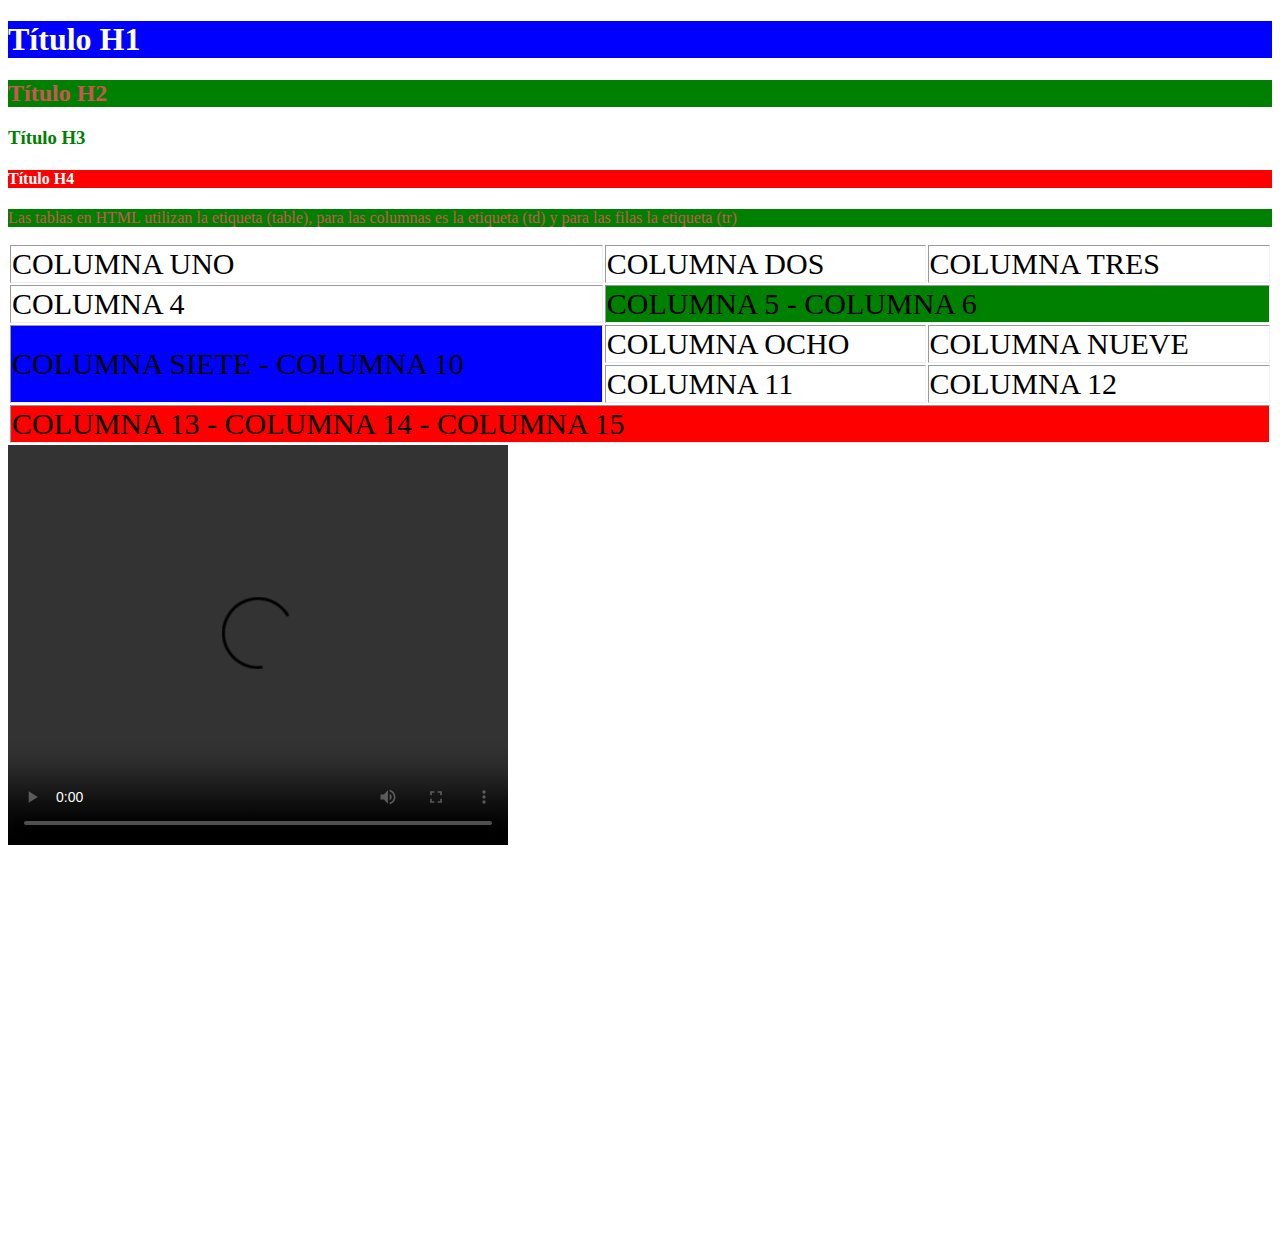
<file: P1G1-main/Avance-7.html>
<!DOCTYPE html>
<html>
    <head>
        <title>Etiquetas HTML</title>
        <link rel="stylesheet" type="text/css"
        href="css/estilos.css">
    </head>
    <body>
    <!--
        <video
        class="video_fondo"
        src="https://carontestudio.com/img/f4.mp4"
        autoplay="true"
        muted="true"
        loop="true"
        poster="https://carontestudio.com/img/contacto.jpg">
        </video>
    -->
        <h1
        class="letra_blanca fondo_azul"
        >Título H1</h1>
        
        <h2
        class="letra_roja fondo_verde"
        >Título H2</h2>
        
        <h3
        class="letra_verde"
        >Título H3</h3>
        
        <h4
        class="letra_blanca fondo_rojo"
        >Título H4</h4>

        <p
        class="letra_roja fondo_verde"
        >Las tablas en HTML utilizan la etiqueta (table), para las
            columnas es la etiqueta (td) y para las filas la etiqueta (tr)
        </p>

        <table
        class="my_tabla"
        border="1px">
            <tr>
                <td>COLUMNA UNO</td>
                <td>COLUMNA DOS</td>
                <td>COLUMNA TRES</td>
            </tr>
            <tr>
                <td>COLUMNA 4</td>
                <td colspan="2"
                class="fondo_verde"
                >COLUMNA 5 - COLUMNA 6</td>
            </tr>
            <tr>
                <td rowspan="2"
                class="fondo_azul"
                >COLUMNA SIETE - COLUMNA 10</td>
                <td>COLUMNA OCHO</td>
                <td>COLUMNA NUEVE</td>
            </tr>
            <tr>
                <td>COLUMNA 11</td>
                <td>COLUMNA 12</td>
            </tr>
            <tr>
                <td colspan="3"
                class="fondo_rojo"
                >COLUMNA 13 - COLUMNA 14 - COLUMNA 15</td>
            </tr>
        </table>
        
        <video
        src="https://carontestudio.com/img/f4.mp4"
        width=500
        height=400
        autoplay="true"
        controls>
        </video>
        <br>
        <iframe
        width="560"
        height="315"
        src="https://www.youtube.com/embed/NmdrusXsGds"
        title="YouTube video player"
        frameborder="0"
        allow="accelerometer; autoplay; clipboard-write;
        encrypted-media; gyroscope; picture-in-picture;
        web-share"
        allowfullscreen></iframe>
        <br>
        <br>
        <br>
        <br>
        <br>

    </body>
</html>
</file>
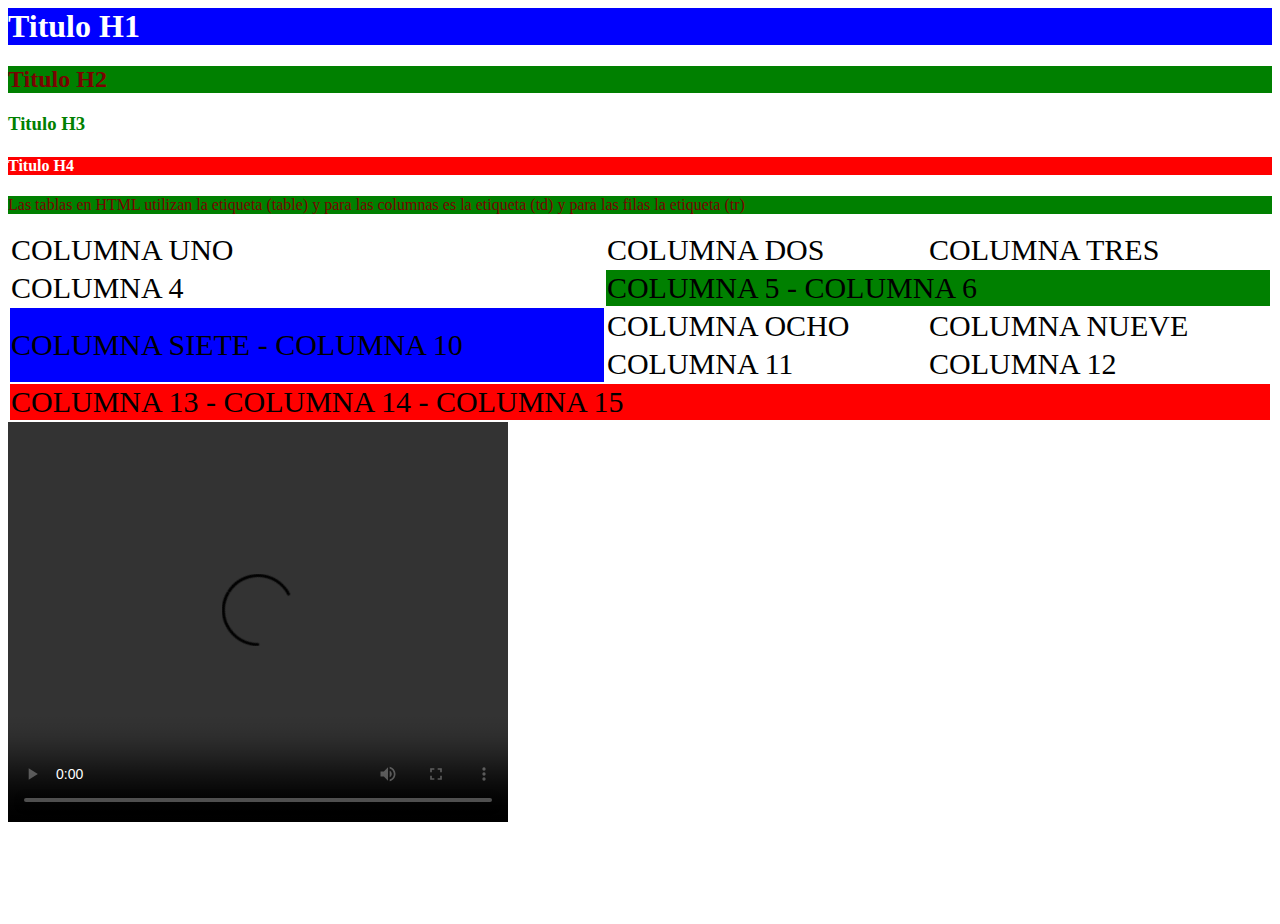
<file: P1G1-main/pag web/avance-7-ing.html>
<html>

<head>
    <title>Etiquetas HTML</title>
    <link rel="stylesheet" type="text/css" href="css/estilos.css">
</head>

<body>
<!--
    <video 
    class="video_fondo"
    src="https://carontestudio.com/img/f4.mp4" 
    autoplay="true" muted="true" loop="true"
    poster="https://carontestudio.com/img/contacto.jpg">
    </video>
-->
    <h1 
    class="letra_blanca fondo_azul"
    >Titulo H1</h1>

    <h2 
    class="letra_roja fondo_verde"
    >Titulo H2</h2>

    <h3 
    class="letra_verde"
    >Titulo H3</h3>

    <h4 
    class="letra_blanca fondo_rojo"
    >Titulo H4</h4>

    <p 
    class="letra_roja fondo_verde"
    >Las tablas en HTML utilizan la etiqueta (table) y para las
        columnas es la etiqueta (td) y para las filas la etiqueta (tr)
    </p>

    <table 
    class="my_tabla"
    >
        <tr>
            <td>COLUMNA UNO</td>
            <td>COLUMNA DOS</td>
            <td>COLUMNA TRES</td>
        </tr>
        <tr>
            <td>COLUMNA 4</td>
            <td colspan="2" 
            class="fondo_verde"
            >COLUMNA 5 - COLUMNA 6</td>
        </tr>
        <tr>
            <td rowspan="2" 
            class="fondo_azul"
            >COLUMNA SIETE - COLUMNA 10</td>
            <td>COLUMNA OCHO</td>
            <td>COLUMNA NUEVE</td>
        </tr>
        <tr>
            <td>COLUMNA 11</td>
            <td>COLUMNA 12</td>
        </tr>
        <tr>
            <td colspan="3" 
            class="fondo_rojo"
            >COLUMNA 13 - COLUMNA 14 - COLUMNA 15</td>
        </tr>
    </table>



    <video src="https://carontestudio.com/img/f4.mp4" width=500 height=400 autoplay="true" controls>
    </video>


    <iframe width="560" height="315" src="https://www.youtube.com/embed/imSefM4GPpE" title="YouTube video player"
        frameborder="0" allow="accelerometer; autoplay; clipboard-write; 
encrypted-media; gyroscope; picture-in-picture; 
web-share" allowfullscreen></iframe>



    <br>
    <br>
    <br>
    <br>
    <br>
    <br>

</body>

</html>
</file>
<file: P1G1-main/DF code ING/estilos.css>
table {
    border: pink 5px solid;
    width: 100%;
}

td,
th {
    border: #34d42f 3px solid;
}

td {
    width: 25%;
}

tr {
    height: 50px;
}

button {
    width: 100%;
    height: 80px;
    background-color: #eff3ef;
    font-size: xx-large;
    text-transform: uppercase;
}

input{
    width: 100%;
    height: 80px;
    font-size: 70px;
    text-transform: uppercase;
    text-align: right;
}
</file>
<file: P1G1-main/DF CODE/estilos.css>
table {
    border: pink 5px solid;
    width: 100%;
    text-align: center;
}

td, th {
    border: #34d42f 3px solid;
    padding: 5px;
}

td {
    width: 25%;
}

tr {
    width: 50%;
}

button {
    width: 100%;
    height: 80px;
    background-color: #d8ddd8;
    font-size: x-large;
    text-transform: uppercase;
}

button:hover {
    background-color: #bcc0bc;
}

input {
    width: 100%;
    height: 80px;
    font-size: 70px;
    text-align: right;
    text-transform: uppercase;
}
</file>
<file: P1G1-main/css/estilos.css>
/*
COMENTARIOS
*/

/*

CSS contiene CLASES
Qué es una clase?

.NOMBRE_CLASE{
    ESTILO_1;
    ESTILO_2;
    ESTILO_3;
}

*/

/*
Cómo referenciar el archivo (.css) con (.html)
Dentro de la etiqueta <head> se escribe la
referencia al archivo (.css)

<head>
    <title>Mi primera página web</title>
    <link rel="stylesheet" type="text/css"
    href="UBICACION/NOMBRE_ARCHIVO.css">
</head>
*/

.video_fondo {
    position: fixed;
    left: 0;
    top: 0;
    height: 120%;
    z-index: -1;
}

.letra_blanca {
    color: white;
}

.letra_roja {
    color: rgb(206, 84, 84);
}

.letra_verde {
    color: green;
}

.fondo_azul {
    background-color: blue;
}

.fondo_verde {
    background-color: green;
}

.fondo_verde:hover {
    background-color: yellow;
}

.fondo_rojo {
    background-color: red;
}

.my_tabla {
    color: black;
    width: 100%;
    font-size: 30px;
    border: 1px;
}

@media only screen and (max-width: 600px){
    .my_tabla{
        color: red;
        width: 50%;
        font-size: 10px;
    }
}
</file>
<file: P1G1-main/pag web/css/estilos.css>
/*
COMENTARIOS
*/


/*
CSS contiene CLASES 
Que es una Clase?

.NOMBRE_CLASE{
    ESTILO_1;
    ESTILO_2;
    ESTILO_3;
}
*/

/*
Como refenciar el archivo (.css) con (.html)
Dentro de la etiqueta <HEAD> se escribe
la refencia al archivo (.css)

<head>
    <link rel="stylesheet" type="text/css" 
    href="UBICACION/NOMBRE_ARCHIVO.css">
</head>

*/


.video_fondo {
    position: fixed;
    left: 0;
    top: 0;
    height: 100%;
    z-index: -1;
}

.letra_blanca {
    color: white;
}

.letra_roja {
    color: rgb(121, 2, 2);
}

.letra_verde {
    color: green;
}

.fondo_azul {
    background-color: blue;
}

.fondo_verde {
    background-color: green;
}

h2:hover {
    background-color: yellow;
}


.fondo_rojo {
    background-color: red;
}



.my_tabla {
    color: black;
    width: 100%;
    font-size: 30px;
}


@media only screen and (max-width: 600px) {
    .my_tabla {
        color: red;
        width: 50%;
        font-size: 10px;
    }
}
</file>
